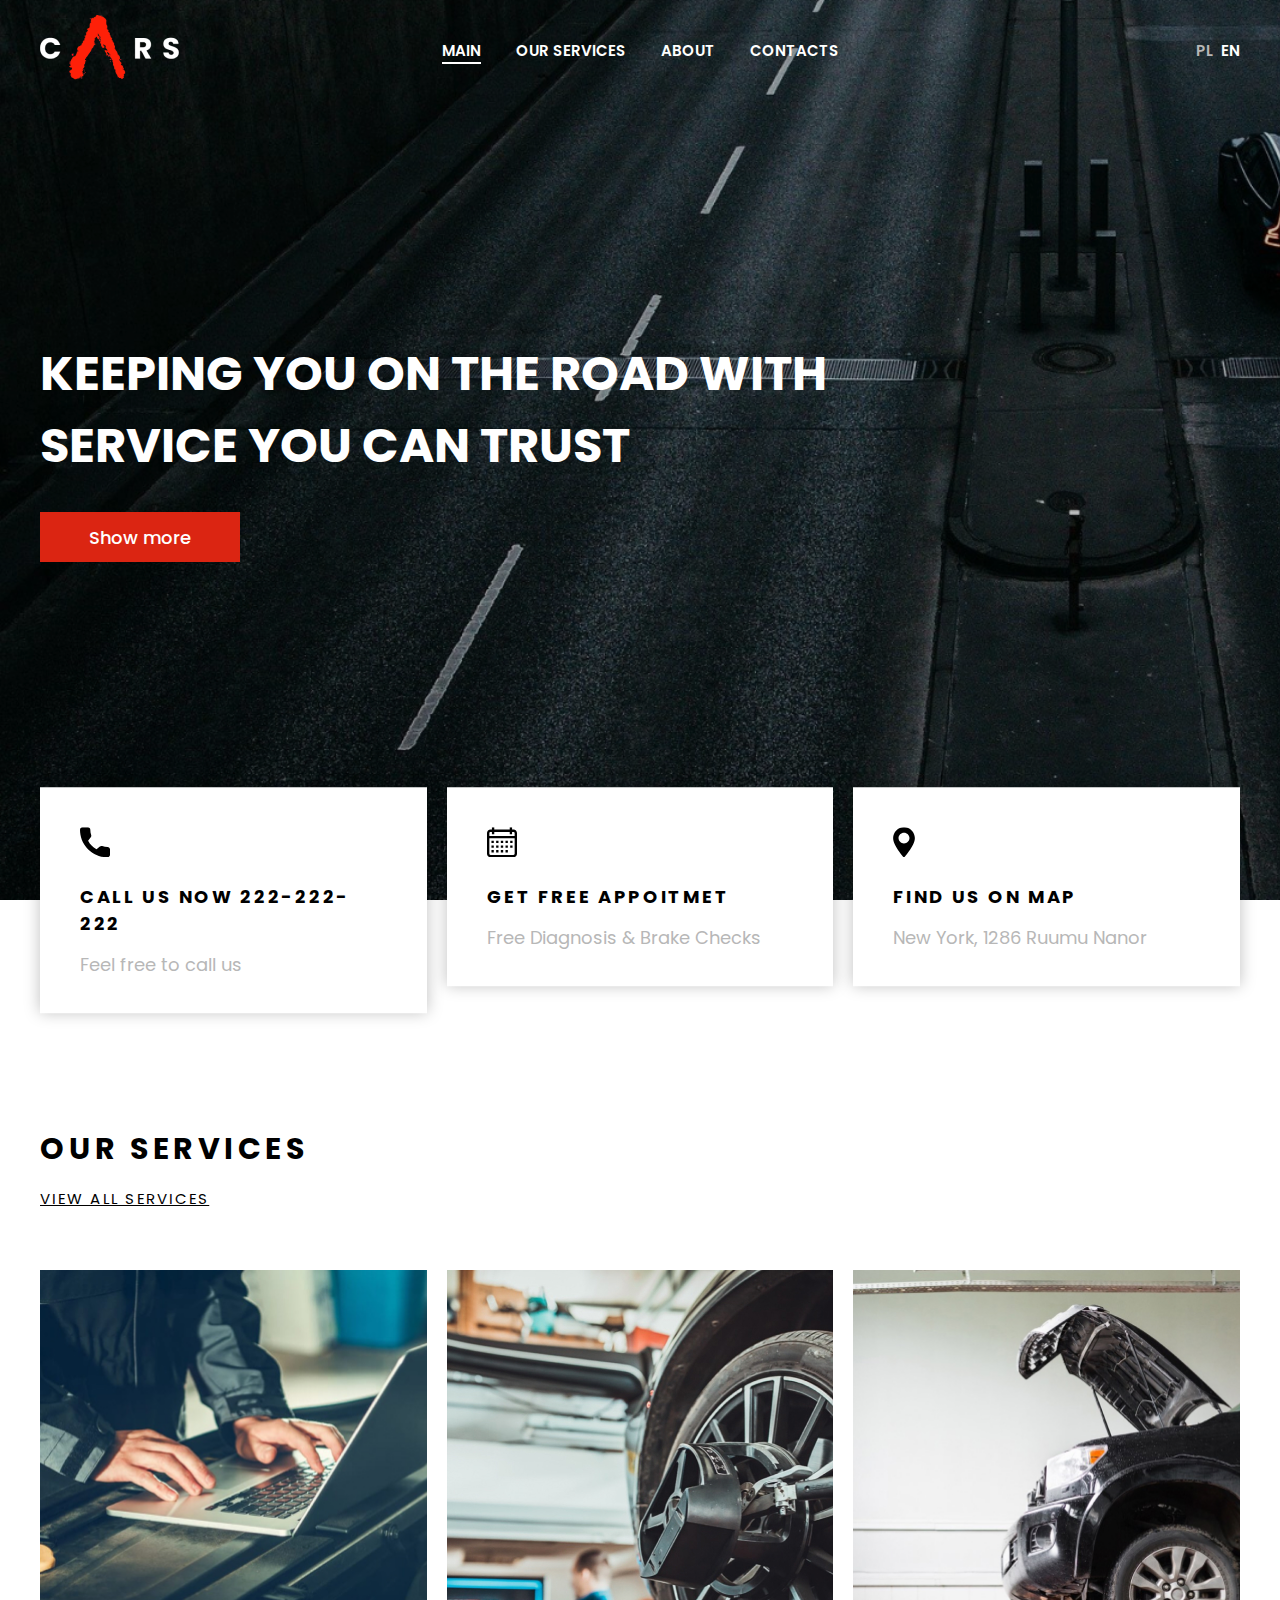
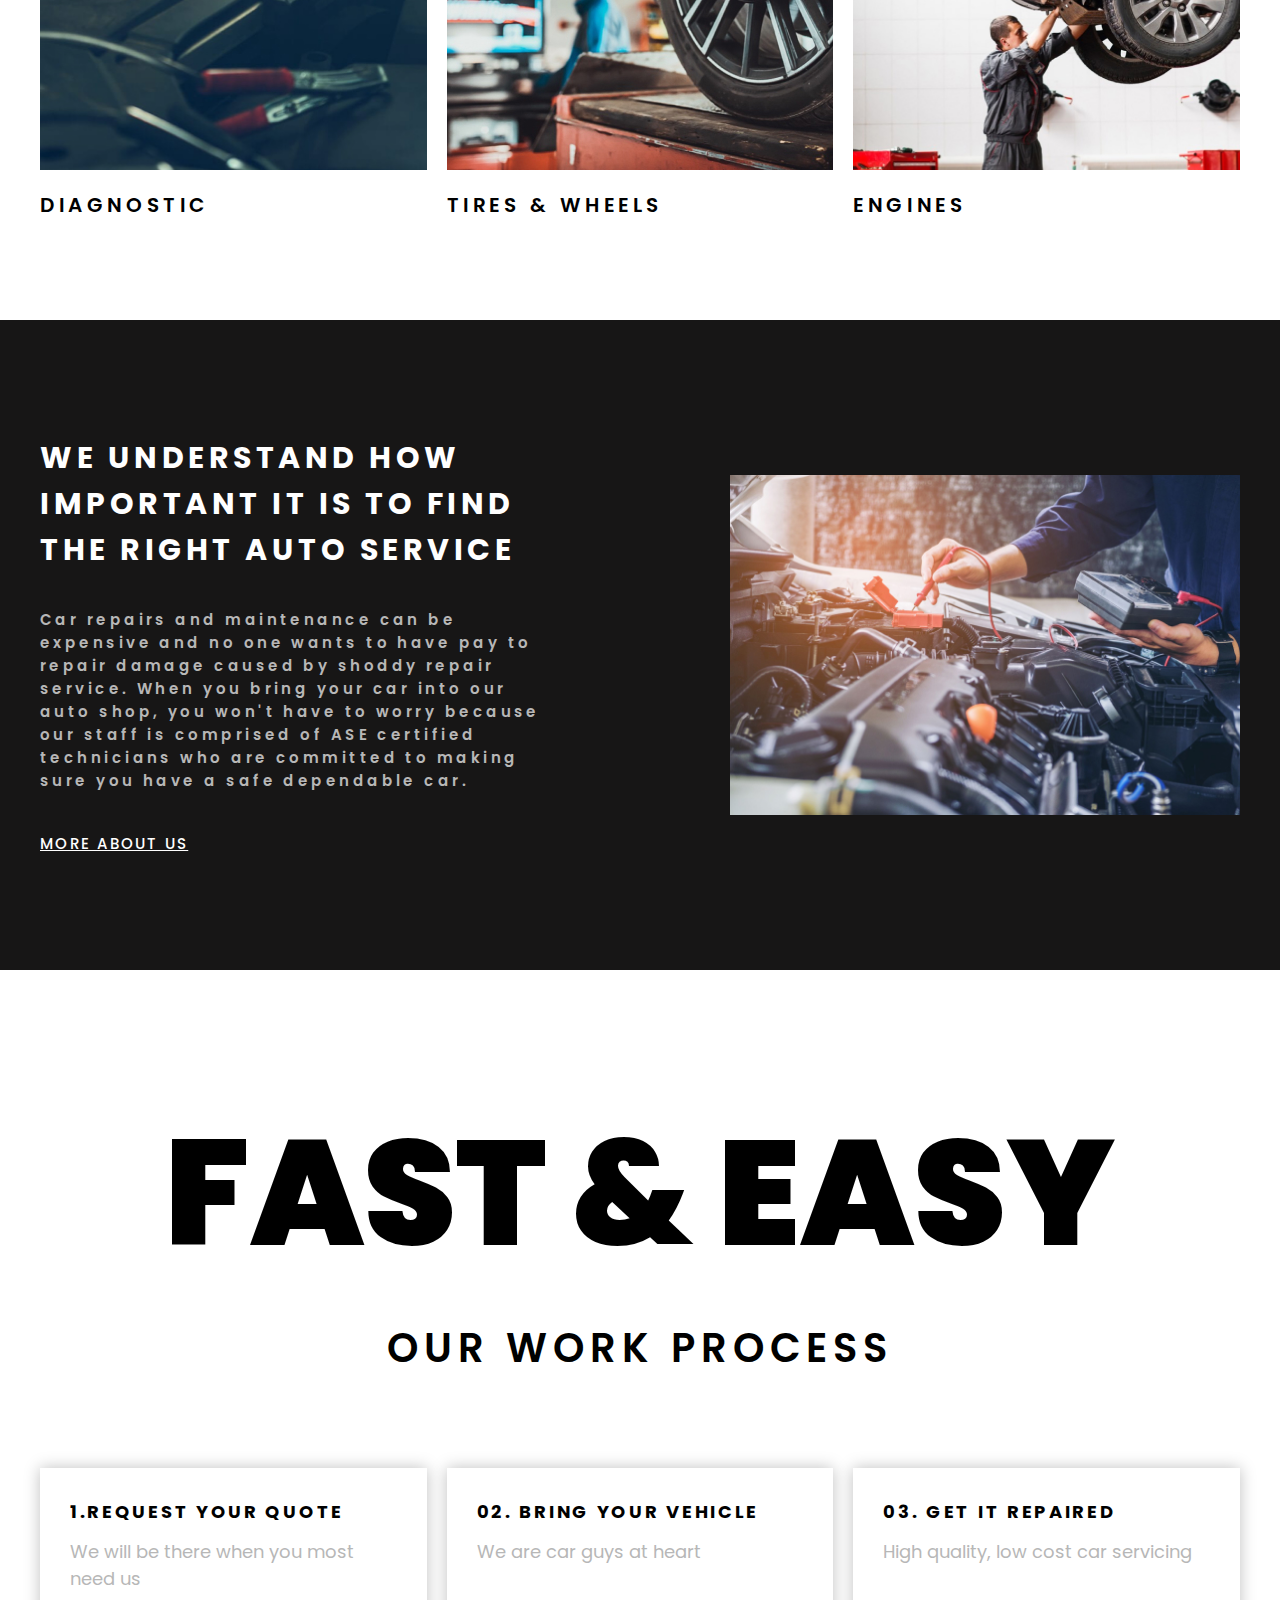
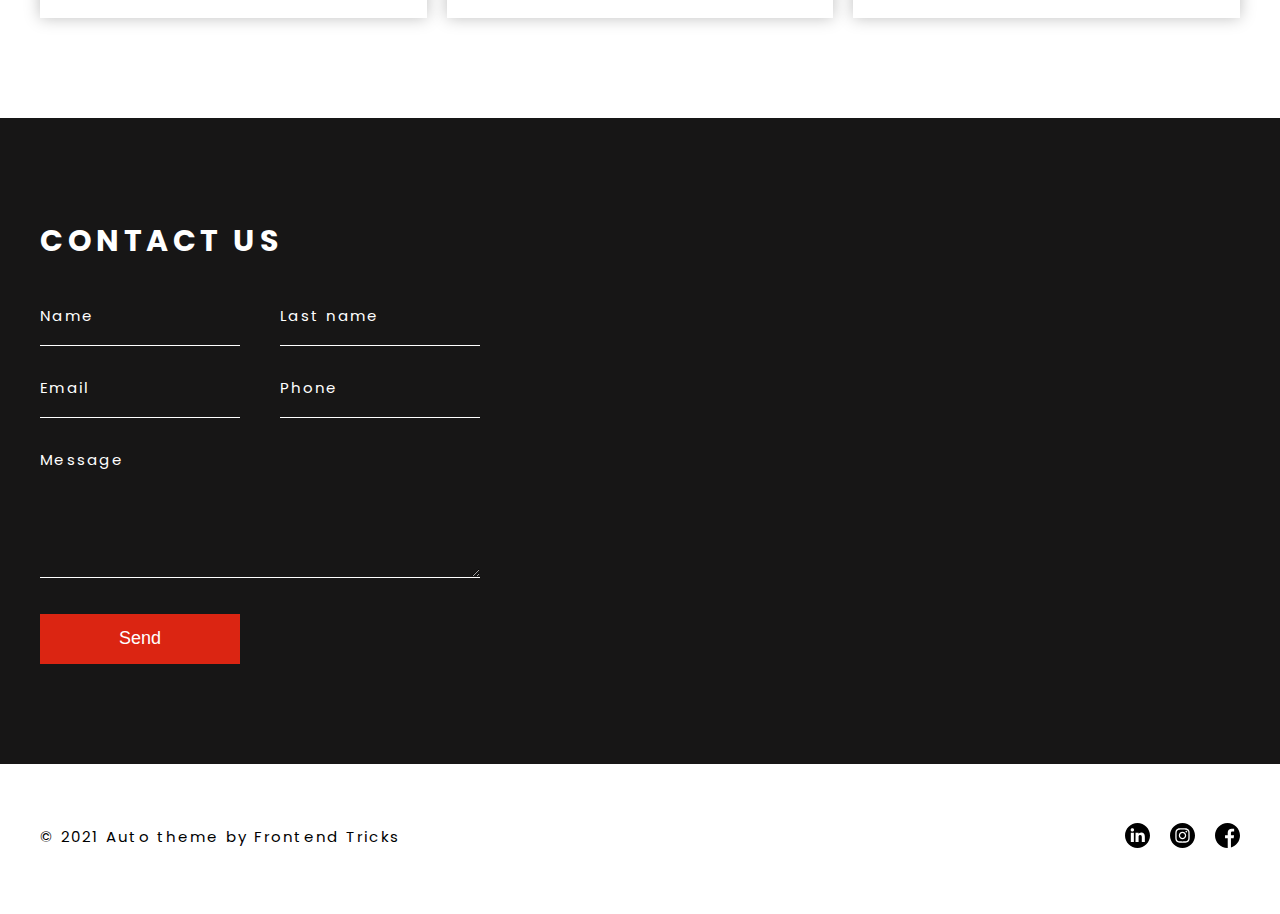
<file: index.html>
<!DOCTYPE html><html lang="en"><head><meta charset="UTF-8"><meta name="viewport" content="width=device-width, initial-scale=1.0"><title>Cars</title><link rel="shortcut icon" href="favicon.cfd1d405.jpeg"><link rel="preconnect" href="https://fonts.googleapis.com"><link rel="preconnect" href="https://fonts.gstatic.com"><link href="https://fonts.googleapis.com/css2?family=Poppins:wght@400;500;600;700;900&display=swap" rel="stylesheet"><link rel="stylesheet" href="main.02d610ef.css"><link rel="stylesheet" href="media.945efbb2.css"></head><body> <header class="header"> <div class="container"> <div class="header__wrapper"> <div class="header__block"> <a href="#" class="header__logo"> <img src="logo.832252f2.png" alt="Cars-logo" class="header__logo-img"> </a> </div> <nav class="nav"> <a href="#" class="nav__link nav__link--active">Main</a> <a href="#our-services" class="nav__link"> Our services </a> <a href="#about" class="nav__link">About</a> <a href="#contacts" class="nav__link">Contacts</a> </nav> <div class="header__block"> <div class="header__lng"> <a href="#" class="header__lng-link">pl</a> <a href="#" class="header__lng-link header__lng-link--active">en</a> </div> </div> </div> </div> </header> <section class="intro"> <div class="container"> <div class="intro__content"> <div class="intro__block"> <h1 class="intro__title"> KEEPING YOU ON THE ROAD WITH SERVICE YOU CAN TRUST </h1> <a href="#" class="button"> Show more </a> </div> </div> </div> </section> <section class="info"> <div class="container"> <div class="wrapper"> <div class="block"> <div class="info__item"> <div class="info__img"> <img src="phone.e9be2376.svg" alt="Info phone" class="info__img--image"> </div> <h3 class="info__title"> CALL US NOW 222-222-222 </h3> <p class="info__text"> Feel free to call us </p> </div> </div> <div class="block"> <div class="info__item"> <div class="info__img"> <img src="calendar.90b47e69.svg" alt="Info phone" class="info__img--image"> </div> <h3 class="info__title"> GET FREE APPOITMET </h3> <p class="info__text"> Free Diagnosis & Brake Checks </p> </div> </div> <div class="block"> <div class="info__item"> <div class="info__img"> <img src="point.997ab9b8.svg" alt="Info phone" class="info__img--image"> </div> <h3 class="info__title"> FIND US ON MAP </h3> <p class="info__text"> New York, 1286 Ruumu Nanor </p> </div> </div> </div> </div> </section> <section class="section" id="our-services"> <div class="container"> <h2 class="block__title"> OUR SERVICES </h2> <a href="#" class="block__link"> VIEW ALL SERVICES </a> <div class="wrapper"> <div class="block"> <a href="#" class="services__item"> <div class="services__content" style="background-image:url(diagnostic.4d9143ac.jpg);"> <div class="services__content-item"> <div class="services__img"> <img src="plus.bb8663d2.svg" alt="plus"> </div> <p class="services__text"> ANNUAL CHECKUPS FROM YOUR PHYSICIAN KEEP YOU IN GOOD HEALTH </p> </div> </div> <h4 class="services__title"> DIAGNOSTIC </h4> </a> </div> <div class="block"> <a href="#" class="services__item"> <div class="services__content" style="background-image:url(tires.f42e84a9.jpg);"> <div class="services__content-item"> <div class="services__img"> <img src="plus.bb8663d2.svg" alt="plus"> </div> <p class="services__text"> ANNUAL CHECKUPS FROM YOUR PHYSICIAN KEEP YOU IN GOOD HEALTH </p> </div> </div> <h4 class="services__title"> TIRES & WHEELS </h4> </a> </div> <div class="block"> <a href="#" class="services__item"> <div class="services__content" style="background-image:url(engine.0c37ebd6.jpg);"> <div class="services__content-item"> <div class="services__img"> <img src="plus.bb8663d2.svg" alt="plus"> </div> <p class="services__text"> ANNUAL CHECKUPS FROM YOUR PHYSICIAN KEEP YOU IN GOOD HEALTH </p> </div> </div> <h4 class="services__title"> ENGINES </h4> </a> </div> </div> </div> </section> <section class="section about" id="about"> <div class="container"> <div class="about__wrapper"> <div class="about__block"> <h2 class="block__title block__title--text-white"> WE UNDERSTAND HOW IMPORTANT IT IS TO FIND THE RIGHT AUTO SERVICE </h2> <p class="about__text"> Car repairs and maintenance can be expensive and no one wants to have pay to repair damage caused by shoddy repair service. When you bring your car into our auto shop, you won't have to worry because our staff is comprised of ASE certified technicians who are committed to making sure you have a safe dependable car. </p> <a href="#" class="about__link"> MORE ABOUT US </a> </div> <img src="about_img.8e2b1b38.jpg" alt="Auto in service" class="about__img"> </div> </div> </section> <section class="section section-process"> <div class="container"> <h2 class="process__title"> FAST & EASY </h2> <h3 class="process__subtitle"> our work process </h3> <div class="wrapper"> <div class="block"> <div class="process__item"> <h4 class="info__title"> 1.Request your quote </h4> <p class="info__text"> We will be there when you most need us </p> </div> </div> <div class="block"> <div class="process__item"> <h4 class="info__title"> 02. BRING YOUR VEHICLE </h4> <p class="info__text"> We are car guys at heart </p> </div> </div> <div class="block"> <div class="process__item"> <h4 class="info__title"> 03. GET IT REPAIRED </h4> <p class="info__text"> High quality, low cost car servicing </p> </div> </div> </div> </div> </section> <section class="contacts" id="contacts"> <div class="container"> <h2 class="block__title block__title--text-white"> Contact us </h2> <form action="#" class="contacts__form"> <div class="form__row"> <div class="form__group"> <input type="text" class="input" placeholder=" "> <label class="label"> Name </label> </div> <div class="form__group"> <input type="text" class="input" placeholder=" "> <label class="label"> Last name </label> </div> </div> <div class="form__row"> <div class="form__group"> <input type="email" class="input" placeholder=" "> <label class="label"> Email </label> </div> <div class="form__group"> <input type="tel" class="input" placeholder=" "> <label class="label"> Phone </label> </div> </div> <div class="form__row"> <div class="form__group"> <textarea class="textarea" placeholder=" "></textarea> <label class="label"> Message </label> </div> </div> <button type="submit" class="button"> Send </button> </form> </div> </section> <footer class="footer"> <div class="container"> <div class="footer__wrapper"> <p class="copyright"> © 2021 Auto theme by Frontend Tricks </p> <div class="footer__soc"> <a href="#" class="footer__soc-link"> <img src="linkedin.4951fc6e.svg" alt="Linkedin" class="footer__soc-link--image"> </a> <a href="#" class="footer__soc-link"> <img src="instagram.471f4a1f.svg" alt="Instagram" class="footer__soc-link--image"> </a> <a href="#" class="footer__soc-link"> <img src="facebook.5b1828ef.svg" alt="Meta" class="footer__soc-link--image"> </a> </div> </div> </div> </footer> </body></html>
</file>
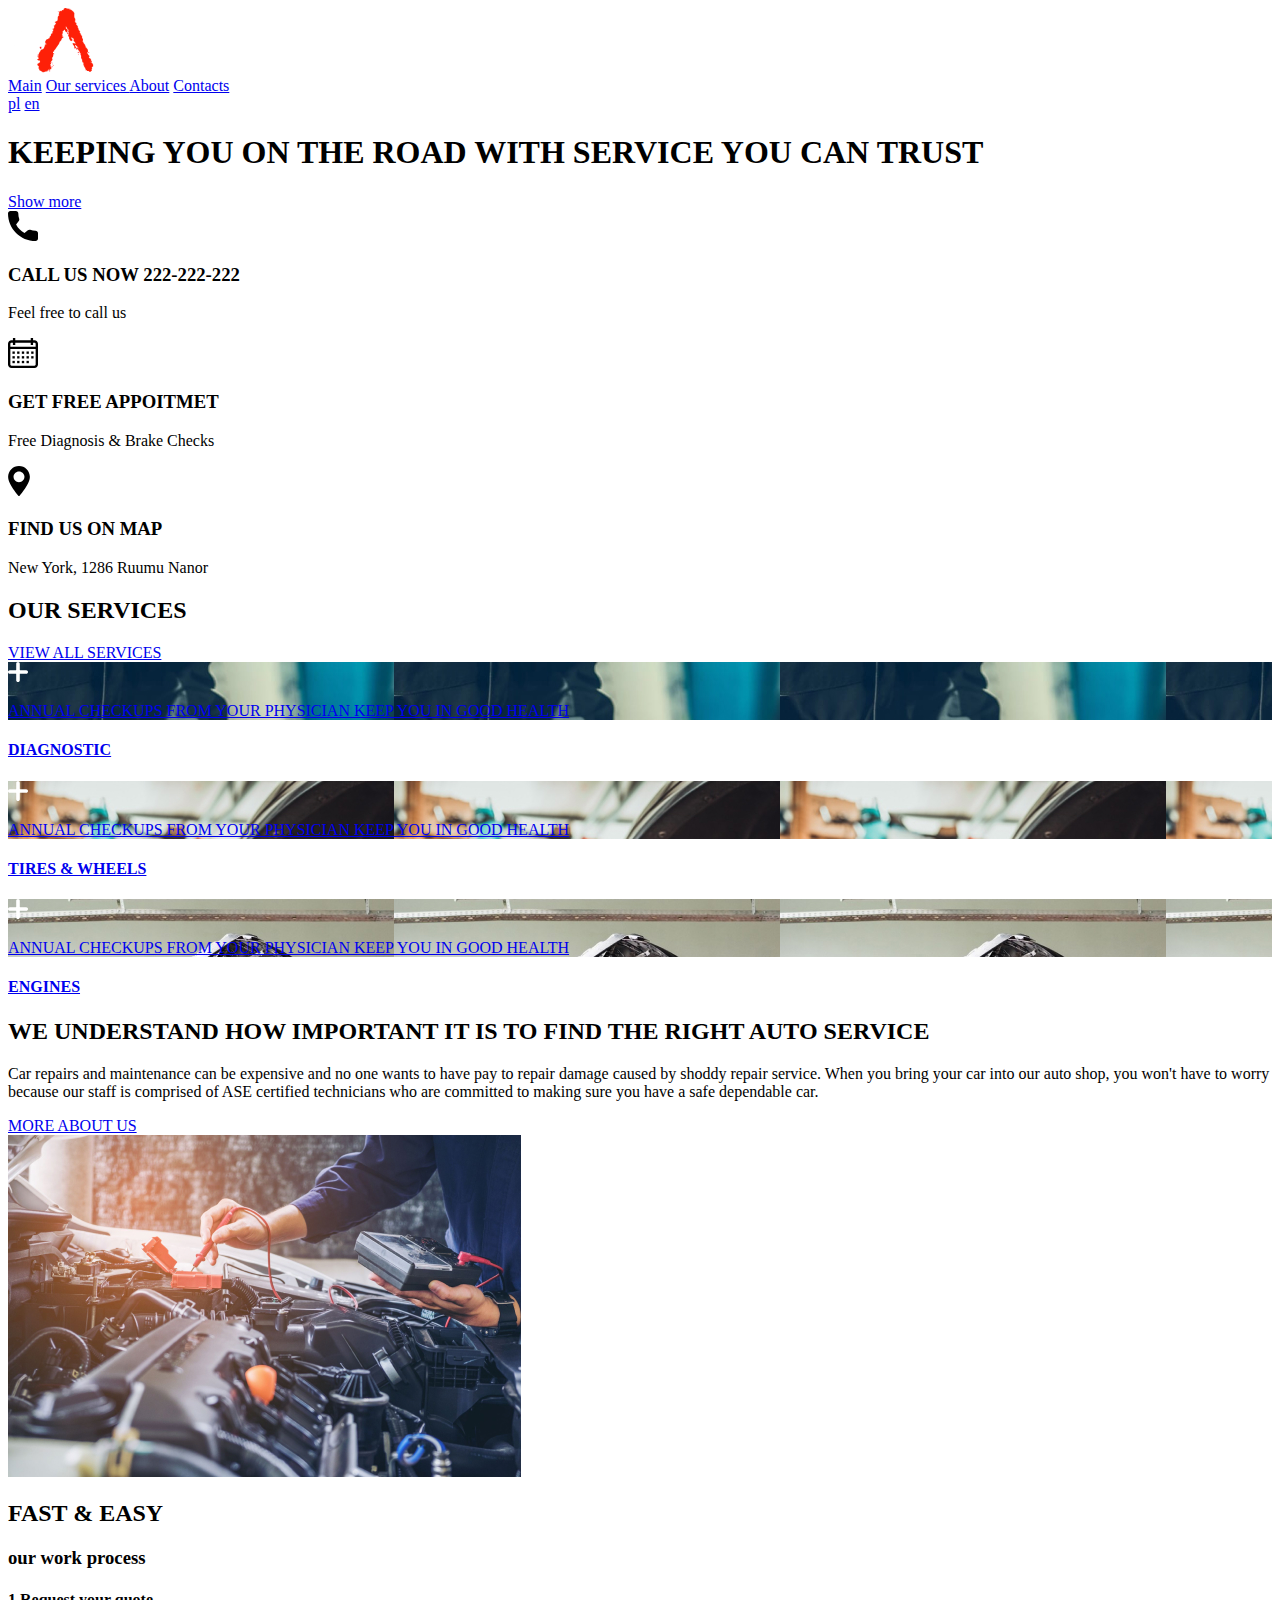
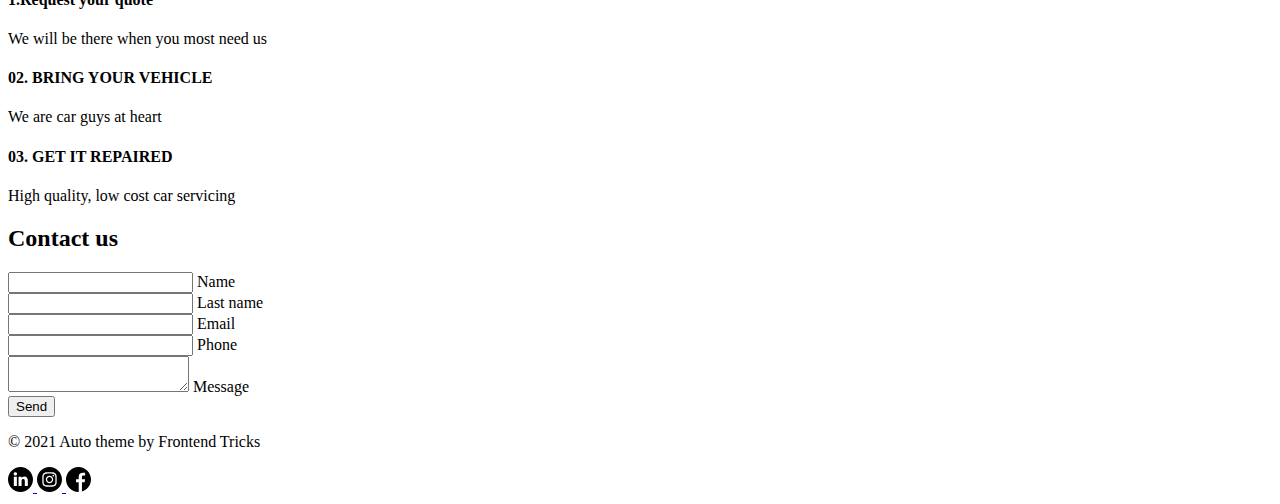
<file: src/index.html>
<!DOCTYPE html>
<html lang="en">
  <head>
    <meta charset="UTF-8">
    <meta name="viewport" content="width=device-width, initial-scale=1.0">
    <title>Cars</title>
    <link rel="shortcut icon" href="./images/favicon.jpeg">
    <link rel="preconnect" href="https://fonts.googleapis.com">
    <link rel="preconnect" href="https://fonts.gstatic.com">
    <link href="https://fonts.googleapis.com/css2?family=Poppins:wght@400;500;600;700;900&display=swap" rel="stylesheet">
    <link rel="stylesheet" href="./styles/main.scss">
    <link rel="stylesheet" href="./styles/media.scss">
  </head>
  <body>

    <header class="header">
      <div class="container">
        <div class="header__wrapper">

          <div class="header__block">
            <a href="#" class="header__logo">
              <img
                src="./images/logo.png"
                alt="Cars-logo"
                class="header__logo-img"
              >
            </a>
          </div>

          <nav class="nav">
            <a href="#" class="nav__link nav__link--active">Main</a>
            <a
              href="#our-services"
              class="nav__link"
            >
            Our services
            </a>
            <a href="#about" class="nav__link">About</a>
            <a href="#contacts" class="nav__link">Contacts</a>
          </nav>

          <div class="header__block">
            <div class="header__lng">
              <a href="#" class="header__lng-link">pl</a>
              <a href="#" class="header__lng-link header__lng-link--active">en</a>
            </div>
          </div>

        </div>
      </div>
    </header>

    <section class="intro">
      <div class="container">
        <div class="intro__content">
          <div class="intro__block">
            <h1 class="intro__title">
              KEEPING YOU ON THE ROAD WITH SERVICE YOU CAN TRUST
            </h1>

            <a href="#" class="button">
              Show more
            </a>

          </div>
        </div>
      </div>
    </section>

    <section class="info">
      <div class="container">
        <div class="wrapper">
          <div class="block">
            <div class="info__item">
              <div class="info__img">
                <img
                  src="./images/phone.svg"
                  alt="Info phone"
                  class="info__img--image"
                >
              </div>
              <h3 class="info__title">
                CALL US NOW 222-222-222
              </h3>
              <p class="info__text">
                Feel free to call us
              </p>
            </div>
          </div>

          <div class="block">
            <div class="info__item">
              <div class="info__img">
                <img
                  src="./images/calendar.svg"
                  alt="Info phone"
                  class="info__img--image"
                >
              </div>
              <h3 class="info__title">
                GET FREE APPOITMET
              </h3>
              <p class="info__text">
                Free Diagnosis & Brake Checks
              </p>
            </div>
          </div>

          <div class="block">
            <div class="info__item">
              <div class="info__img">
                <img
                  src="./images/point.svg"
                  alt="Info phone"
                  class="info__img--image"
                >
              </div>
              <h3 class="info__title">
                FIND US ON MAP
              </h3>
              <p class="info__text">
                New York, 1286 Ruumu Nanor
              </p>
            </div>
          </div>
        </div>
      </div>
    </section>

    <section class="section" id="our-services">
      <div class="container">
        <h2 class="block__title">
          OUR SERVICES
        </h2>
        <a href="#" class="block__link">
          VIEW ALL SERVICES
        </a>

        <div class="wrapper">

          <div class="block">
            <a href="#" class="services__item">
              <div
                class="services__content"
                style="background-image: url('./images/diagnostic.jpg');"
              >
                <div class="services__content-item">
                  <div class="services__img">
                    <img src="./images/plus.svg" alt="plus">
                  </div>
                  <p class="services__text">
                    ANNUAL CHECKUPS FROM YOUR PHYSICIAN KEEP YOU IN GOOD HEALTH
                  </p>
                </div>
              </div>
              <h4 class="services__title">
                DIAGNOSTIC
              </h4>
            </a>
          </div>

          <div class="block">
            <a href="#" class="services__item">
              <div
                class="services__content"
                style="background-image: url('./images/tires.jpg');"
              >
                <div class="services__content-item">
                  <div class="services__img">
                    <img src="./images/plus.svg" alt="plus">
                  </div>
                  <p class="services__text">
                    ANNUAL CHECKUPS FROM YOUR PHYSICIAN KEEP YOU IN GOOD HEALTH
                  </p>
                </div>
              </div>
              <h4 class="services__title">
                TIRES & WHEELS
              </h4>
            </a>
          </div>

          <div class="block">
            <a href="#" class="services__item">
              <div
                class="services__content"
                style="background-image: url('./images/engine.jpg');"
              >
                <div class="services__content-item">
                  <div class="services__img">
                    <img src="./images/plus.svg" alt="plus">
                  </div>
                  <p class="services__text">
                    ANNUAL CHECKUPS FROM YOUR PHYSICIAN KEEP YOU IN GOOD HEALTH
                  </p>
                </div>
              </div>
              <h4 class="services__title">
                ENGINES
              </h4>
            </a>
          </div>
        </div>
      </div>
    </section>

    <section class="section about" id="about">
      <div class="container">
        <div class="about__wrapper">
          <div class="about__block">
            <h2 class="block__title block__title--text-white">
              WE UNDERSTAND HOW IMPORTANT IT IS TO FIND THE RIGHT AUTO SERVICE
            </h2>
            <p class="about__text">
              Car repairs and maintenance can be expensive and no one wants to have pay to repair damage caused by shoddy repair service. When you bring your car into our auto shop, you won't have to worry because our staff is comprised of ASE certified technicians who are committed to making sure you have a safe dependable car.
            </p>
            <a href="#" class="about__link">
              MORE ABOUT US
            </a>
          </div>
          <img
            src="./images/about_img.jpg"
            alt="Auto in service"
            class="about__img"
          >
        </div>
      </div>
    </section>

    <section class="section section-process">
      <div class="container">
        <h2 class="process__title">
          FAST & EASY
        </h2>
        <h3 class="process__subtitle">
          our work process
        </h3>

        <div class="wrapper">
          <div class="block">
            <div class="process__item">
              <h4 class="info__title">
                1.Request your quote
              </h4>
              <p class="info__text">
                We will be there when you most need us
              </p>
            </div>
          </div>


          <div class="block">
            <div class="process__item">
              <h4 class="info__title">
                02. BRING YOUR VEHICLE
              </h4>
              <p class="info__text">
                We are car guys at heart
              </p>
            </div>
          </div>

          <div class="block">
            <div class="process__item">
              <h4 class="info__title">
                03. GET IT REPAIRED
              </h4>
              <p class="info__text">
                High quality, low cost car servicing
              </p>
            </div>
          </div>

        </div>
      </div>
    </section>

    <section class="contacts" id="contacts">
      <div class="container">
        <h2 class="block__title block__title--text-white">
          Contact us
        </h2>

        <form action="#" class="contacts__form">
          <div class="form__row">
            <div class="form__group">
              <input
                type="text"
                class="input"
                placeholder=" "
              >
              <label class="label">
                Name
              </label>
            </div>
            <div class="form__group">
              <input
                type="text"
                class="input"
                placeholder=" "
              >
              <label class="label">
                Last name
              </label>
            </div>
          </div>

          <div class="form__row">
            <div class="form__group">
              <input
                type="email"
                class="input"
                placeholder=" "
              >
              <label  class="label">
                Email
              </label>
            </div>
            <div class="form__group">
              <input
                type="tel"
                class="input"
                placeholder=" "
              >
              <label class="label">
                Phone
              </label>
            </div>
          </div>
          <div class="form__row">
            <div class="form__group">
              <textarea class="textarea" placeholder=" "></textarea>
              <label class="label">
                Message
              </label>
            </div>
          </div>
          <button type="submit" class="button" >
            Send
          </button>
        </form>
      </div>
    </section>

    <footer class="footer">
      <div class="container">
        <div class="footer__wrapper">
          <p class="copyright">
            © 2021 Auto theme by Frontend Tricks
          </p>
          <div class="footer__soc">
            <a href="#" class="footer__soc-link">
              <img
                src="./images/linkedin.svg"
                alt="Linkedin"
                class="footer__soc-link--image"
              >
            </a>
            <a href="#" class="footer__soc-link">
              <img
                src="./images/instagram.svg"
                alt="Instagram"
                class="footer__soc-link--image"
              >
            </a>
            <a href="#" class="footer__soc-link">
              <img
                src="./images/facebook.svg"
                alt="Meta"
                class="footer__soc-link--image"
              >
            </a>
          </div>
        </div>
      </div>
    </footer>

  </body>
</html>
</file>
<file: main.02d610ef.css>
*,:after,:before{box-sizing:border-box;scroll-behavior:smooth}body{font-family:Poppins,sans-serif;font-size:15px}body,h1,h2,h3,h4,h5,h6{margin:0}p{margin:0 0 5px}.container{max-width:1230px;width:100%;padding:0 15px;margin:0 auto}.button{display:inline-flex;align-items:center;justify-content:center;height:50px;min-width:200px;padding:0 15px;color:#fff;text-decoration:none;font-size:18px;font-weight:500;background-color:#db2512;transition:background-color .3s ease;cursor:pointer;outline:0;border:0}.button:hover{background-color:#b12010}.header{width:100%;position:absolute;top:0;left:0;z-index:3}.header__wrapper{height:100px;display:flex;justify-content:space-between;align-items:center}.header__logo{display:inline-block}.header__logo-img{height:65px}.header__block{width:20%}.header__lng{display:flex;justify-content:flex-end}.header__lng-link{margin-right:8px;color:#b7b7b7;font-weight:600;text-decoration:none;text-transform:uppercase;transition:color .3s ease}.header__lng-link--active,.header__lng-link:hover{color:#fff}.header__lng-link:last-child{margin-right:0}.nav{display:flex}.nav__link{position:relative;margin-right:35px;color:#fff;text-transform:uppercase;text-decoration:none;font-weight:600}.nav__link:after{content:"";width:100%;height:2px;background-color:#fff;position:absolute;top:100%;right:0;opacity:0;transition:opacity .3s ease}.nav__link--active:after{opacity:1}.nav__link:last-child{margin-right:0}.nav__link:hover:after{opacity:1}.intro{background:url(intro__bg.d90fe526.jpg) no-repeat;background-size:cover;position:relative}.intro:after{content:"";position:absolute;top:0;left:0;width:100%;height:100%;background-color:#000;opacity:.2}.intro__content{height:100vh;display:flex;align-items:center;position:relative;z-index:2}.intro__title{font-size:48px;font-weight:700;color:#fff;max-width:790px;line-height:150%;margin-bottom:30px;text-transform:uppercase}.info{transform:translateY(-50%)}.info__item{background-color:#fff;box-shadow:0 0 15px rgba(0,0,0,.25);padding:40px 40px 30px}.info__img{margin-bottom:20px}.info__img--image{height:30px}.info__title{font-size:18px;letter-spacing:.15em;margin-bottom:13.5px;text-transform:uppercase}.info__text{font-size:18px;color:#b7b7b7}.section{margin-bottom:100px}.section-process{padding-top:50px}.block{width:33.33%;padding:0 10px}.block__title{font-size:30px;margin-bottom:15px;letter-spacing:.15em;text-transform:uppercase}.block__title--text-white{color:#fff}.block__link{display:inline-block;margin-bottom:60px;letter-spacing:.15em;color:#000;text-transform:uppercase}.block__link:hover{text-decoration:none}.wrapper{display:flex;margin:0 -10px}.services__item{text-decoration:none}.services__item:hover .services__content-item{opacity:1}.services__item:hover .services__content:after{opacity:.7}.services__content{height:500px;background-repeat:no-repeat;background-size:cover;margin-bottom:20px;position:relative}.services__content:after{background-color:#000;content:""}.services__content-item,.services__content:after{width:100%;height:100%;opacity:0;position:absolute;top:0;left:0;transition:opacity .2s ease}.services__content-item{z-index:2}.services__img{display:flex;align-items:center;justify-content:center;width:100px;height:100px;border-radius:50%;background-color:#db2512;position:absolute;top:50%;left:50%;transform:translate(-50%,-50%)}.services__text{max-width:270px;font-size:18px;color:#fff;position:absolute;bottom:20px;left:30px}.services__text,.services__title{font-weight:600;letter-spacing:.23em;text-transform:uppercase}.services__title{font-size:20px;color:#000}.about{padding:115px 0;background-color:#171616}.about__wrapper{display:flex;justify-content:space-between;align-items:center}.about__block{max-width:505px}.about__text{margin:35px 0 40px;font-weight:600;color:#b7b7b7;letter-spacing:.23em}.about__link{text-transform:uppercase;letter-spacing:.15em;font-size:18;font-weight:500;color:#fff}.about__link:hover{text-decoration:none}.about__img{height:340px}.process__title{font-size:148px;font-weight:900;margin-bottom:50px;line-height:1}.process__subtitle,.process__title{text-transform:uppercase;text-align:center}.process__subtitle{font-size:40px;font-weight:600;letter-spacing:.15em;margin-bottom:90px}.process__item{padding:30px 30px 15px;height:100%;min-height:150px;background-color:#fff;box-shadow:0 0 15px rgba(0,0,0,.25)}.contacts{padding:100px 0;background-color:#171616}.contacts__form{max-width:440px}.contacts .block__title{margin-bottom:40px}.form__row{display:flex;margin:0 -20px}.form__group{flex:1;padding:0 20px;position:relative;margin-bottom:30px}.input{font-family:inherit;width:100%;outline:0;border:0;border-bottom:1px solid #fff;background-color:transparent;color:#fff;padding:9px 0;font-size:15px}.input:focus+.label{transform:translateY(-15px);font-size:12px}.input:not(:placeholder-shown)+.label{transform:translateY(-15px);font-size:12px}.label{position:absolute;top:0;left:20px;letter-spacing:.15em;color:#fff;pointer-events:none;transition:all .2s ease}.textarea{font-family:inherit;width:100%;min-height:130px;resize:vertical;outline:0;border:0;border-bottom:1px solid #fff;background-color:transparent;color:#fff;padding:9px 0;font-size:15px}.textarea:focus+.label{transform:translateY(-15px);font-size:12px}.textarea:not(:placeholder-shown)+.label{transform:translateY(-15px);font-size:12px}.footer__wrapper{height:150px;display:flex;align-items:center;justify-content:space-between}.footer__soc{display:flex}.footer__soc-link{margin-right:20px;text-decoration:none}.footer__soc-link:last-child{margin-right:0}.footer__soc-link--image{height:25px}.copyright{letter-spacing:.15em}
/*# sourceMappingURL=main.02d610ef.css.map */
</file>
<file: media.945efbb2.css>
@media (max-width:1260px){.info__item{padding:30px}.info__title{font-size:16px}.info__text{font-size:14px}}@media (max-width:1080px){.info__title{letter-spacing:unset}.about__block{padding-right:30px}.services__content{height:400px}}@media (max-width:992px){.section{margin-bottom:30px}.section-process{padding-top:0}.header__logo-img{height:55px}.intro__content{height:530px;justify-content:center}.intro__title{font-size:34px}.intro__block{text-align:center}.info__item{padding:20px}.services__content{height:300px}.services__content-item,.services__content:after{display:none}.contacts{padding:30px 0}.process__item{text-align:center;min-height:auto;padding:20px 20px 12px}.process__title{font-size:100px;margin-bottom:10px}.process__subtitle{margin-bottom:30px}.about{padding:30px 0}.about__wrapper{flex-direction:column}.about__block{padding-right:0;margin-bottom:30px}.about__img{height:auto;max-width:100%}.about__text{text-align:justify;margin:20px 0 30px}.about__link{font-size:14px}}@media (max-width:850px){.info{transform:translateY(-75px);margin-bottom:-40px}.info__item{text-align:center}.wrapper{flex-wrap:wrap}.block{width:100%;margin-bottom:20px}.block__title{text-align:center}.block__link{display:flex;justify-content:center}.services__content{height:450px;background-position:50%}.contacts__form{margin:0 auto}}@media (max-width:768px){.header__logo-img{height:40px}.nav__link{margin-right:13px}.nav__link:last-child{margin-right:0}}@media (max-width:560px){.intro__title{font-size:30px}.nav{display:none}.services__content{height:300px}.process__title{font-size:60px}.process__subtitle{font-size:25px}.footer__wrapper{height:auto;padding:30px 0;flex-direction:column;align-items:center}.copyright{margin-bottom:20px}.form__row{margin:0 -10px;flex-direction:column}.form__group{padding:0 10px}}@media (max-width:460px){.intro__title{font-size:26px}.block__title{font-size:22px}.process__title{font-size:40px}.process__subtitle{font-size:18px}.copyright{text-align:center}}
/*# sourceMappingURL=media.945efbb2.css.map */
</file>
